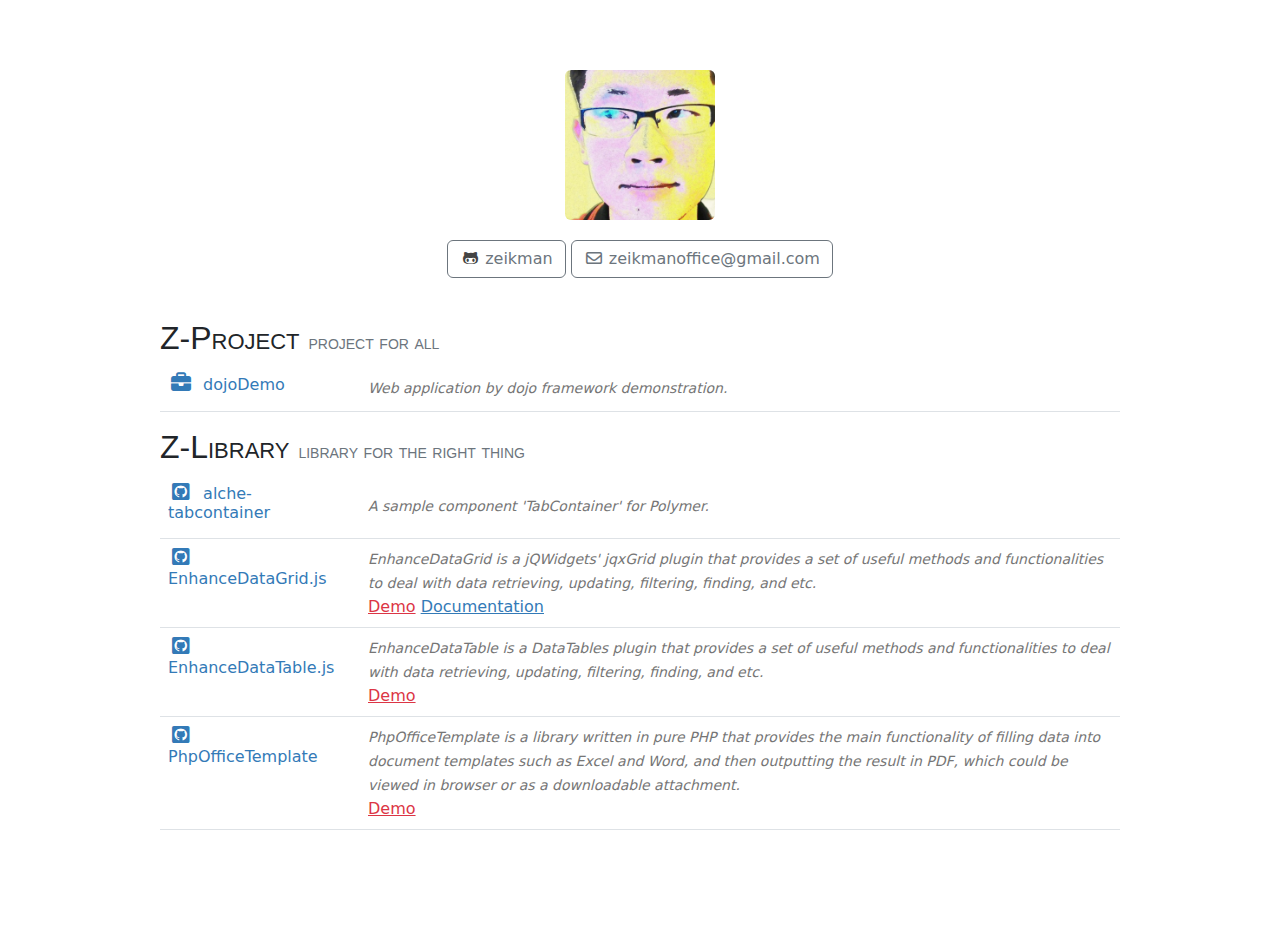
<file: index.html>
<!DOCTYPE html>
<html>
<head>
  <meta charset="UTF-8">
  <meta name="viewport" content="width=device-width, initial-scale=1, maximum-scale=1, user-scalable=0"/>
  <title>zeikman</title>

  <link rel="stylesheet" href="lib/bootstrap/5.2.1/css/bootstrap.min.css"> <!-- Bootstrap -->
  <link rel="stylesheet" href="lib/font-awesome/6.2.0/css/all.min.css"> <!-- Font-Asesome -->
  <link rel="stylesheet" href="css/style.css"> <!-- custom -->
</head>
<body>
  <div class="wrapper">
    <header>
      <!-- <img id="avatarPreload" src=""> -->
      <div id="avatar" class="my-photo margin-auto rounded"></div>

      <div class="my-info text-center">
        <a href="https://github.com/zeikman" role="button" target="_blank" class="btn btn-outline-secondary">
          <i class="fa-fw fa-brands fa-github-alt icon-github" aria-hidden="true"></i> zeikman
        </a>
        <a href="mailto:zeikmanoffice@gmail.com" role="button" class="btn btn-outline-secondary">
          <i class="fa-fw fa-regular fa-envelope" aria-hidden="true"></i> zeikmanoffice@gmail.com
        </a>
      </div>
    </header>

    <section class="mt-3">
      <h2 class="section-title">Z-Project
        <small class="text-secondary fs-5">project for all</small>
      </h2>

      <table class="table">
        <tbody>
          <tr>
            <td>
              <h6>
                <a href="https://zeikman.github.io/dojoDemo/" target="_blank" class="text-decoration-none">
                  <i class="fa-fw fa-solid fa-briefcase fs-5"></i> dojoDemo
                </a>
              </h6>
            </td>
            <td class="type-info">
              <em class="small">Web application by dojo framework demonstration.</em>
            </td>
          </tr>
        </tbody>
      </table>

      <h2 class="section-title">Z-Library
        <small class="text-secondary fs-5">library for the right thing</small>
      </h2>

      <table class="table">
        <tbody>
          <tr>
            <td>
              <h6>
                <a href="https://github.com/zeikman/alche-tabcontainer" target="_blank" class="text-decoration-none">
                  <i class="fa-fw fa-brands fa-square-github fs-5"></i> alche-tabcontainer
                </a>
              </h6>
            </td>
            <td class="type-info">
              <em class="small">A sample component 'TabContainer' for Polymer.</em>
            </td>
          </tr>
          <tr>
            <td>
              <h6>
                <a href="https://github.com/zeikman/EnhanceDataGrid" target="_blank" class="text-decoration-none">
                  <i class="fa-fw fa-brands fa-square-github fs-5"></i> EnhanceDataGrid.js
                </a>
              </h6>
            </td>
            <td class="type-info">
              <!-- <em class="small">EnhanceDataGrid is a library that extend jQWidgets jqxGrid widget and provides a lot of useful built-in methods and functionalities.</em> -->
              <em class="small">EnhanceDataGrid is a jQWidgets' jqxGrid plugin that provides a set of useful methods and functionalities to deal with data retrieving, updating, filtering, finding, and etc.</em>
              <br />
              <a href="https://www.rightpristine.com/zeikman/EnhanceDataGrid/" target="_blank" class="link-danger">Demo</a>
              <a href="https://www.rightpristine.com/zeikman/EnhanceDataGrid/documentation/EnhanceDataGrid.html" target="_blank">Documentation</a>
            </td>
          </tr>
          <tr>
            <td>
              <h6>
                <a href="https://github.com/zeikman/EnhanceDataTable" target="_blank" class="text-decoration-none">
                  <i class="fa-fw fa-brands fa-square-github fs-5"></i> EnhanceDataTable.js
                </a>
              </h6>
            </td>
            <td class="type-info">
              <em class="small">EnhanceDataTable is a DataTables plugin that provides a set of useful methods and functionalities to deal with data retrieving, updating, filtering, finding, and etc.</em>
              <br />
              <a href="https://www.rightpristine.com/zeikman/EnhanceDataTable/demo/" target="_blank" class="link-danger">Demo</a>
              <!-- <a href="https://www.rightpristine.com/zeikman/EnhanceDataGrid/documentation/EnhanceDataGrid.html" target="_blank">Documentation</a> -->
            </td>
          </tr>
          <tr>
            <td>
              <h6>
                <a href="https://github.com/zeikman/PhpOfficeTemplate" target="_blank" class="text-decoration-none">
                  <i class="fa-fw fa-brands fa-square-github fs-5"></i> PhpOfficeTemplate
                </a>
              </h6>
            </td>
            <td class="type-info">
              <em class="small">PhpOfficeTemplate is a library written in pure PHP that provides the main functionality of filling data into document templates such as Excel and Word, and then outputting the result in PDF, which could be viewed in browser or as a downloadable attachment.</em>
              <br />
              <a href="https://www.rightpristine.com/zeikman/PhpOfficeTemplate/demo/" target="_blank" class="link-danger">Demo</a>
              <!-- <a href="https://www.rightpristine.com/zeikman/EnhanceDataGrid/documentation/EnhanceDataGrid.html" target="_blank">Documentation</a> -->
            </td>
          </tr>
        </tbody>
      </table>
    </section>

    <!-- <footer class="bg-info">Footer</footer> -->
  </div>

  <script src="js/jquery-2.1.4.min.js"></script> <!-- jQuery -->
  <script src="lib/bootstrap/5.2.1/js/bootstrap.min.js"></script> <!-- Bootstrap -->
</body>
</html>
</file>
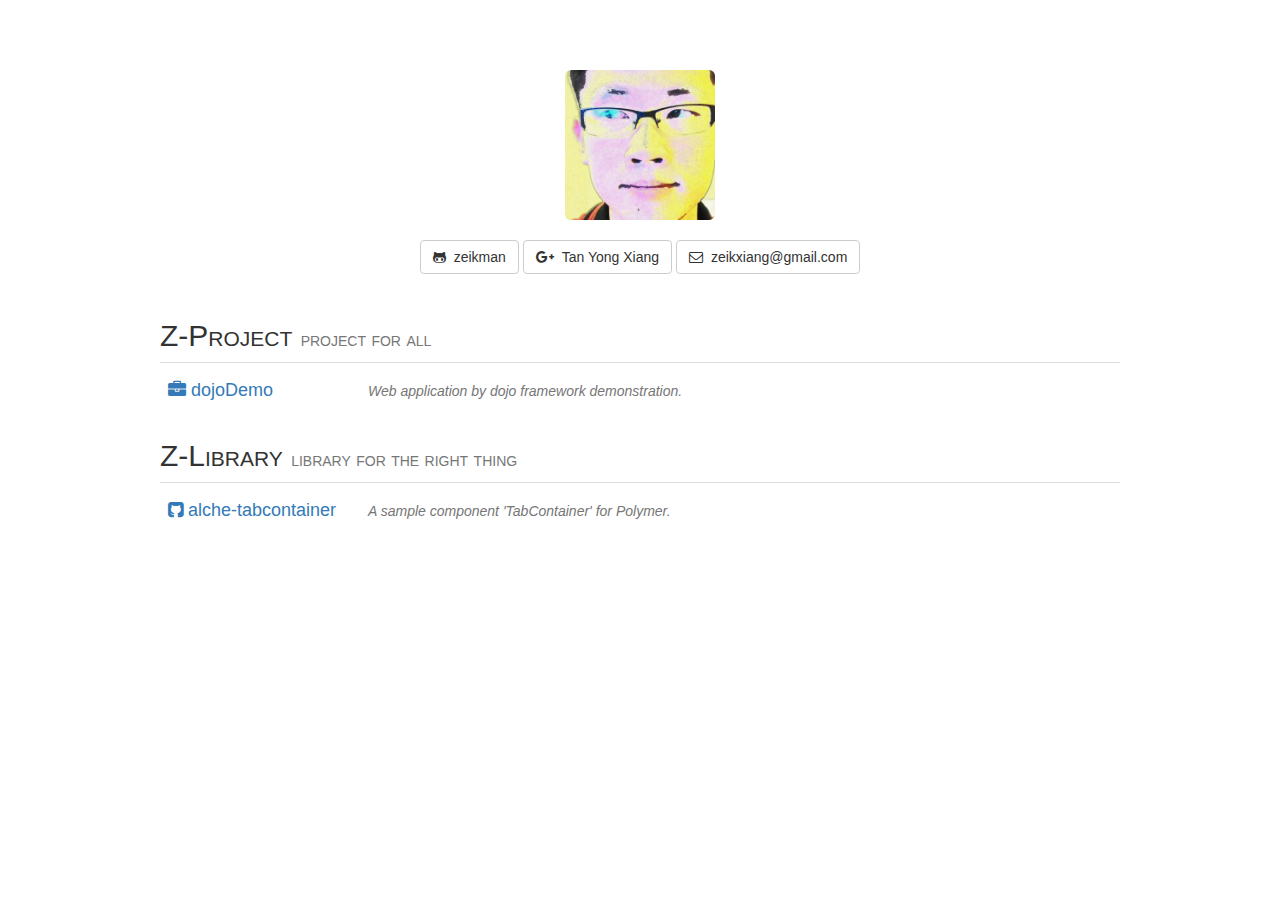
<file: index-20220916.html>
<!DOCTYPE html>
<html>
<head>
  <meta charset="UTF-8">
  <meta name="viewport" content="width=device-width, initial-scale=1, maximum-scale=1, user-scalable=0"/>
  <title>Zeik</title>

  <!-- Bootstrap Resources -->
  <link rel="stylesheet" href="lib/bootstrap/3.3.6/css/bootstrap.min.css">
  <!-- <link rel="stylesheet" href="bootstrap/3.3.6/css/bootstrap-theme.min.css"> -->

  <!-- Font-Asesome -->
  <link rel="stylesheet" href="lib/font-awesome/4.5.0/css/font-awesome.min.css">

  <!-- My part -->
  <link rel="stylesheet" href="css/style.css">
  <!--script src="js/main.js"></script-->
</head>
<body>
  <div class="wrapper">
    <header>
      <!-- <img id="avatarPreload" src=""> -->
      <div id="avatar" class="my-photo margin-auto img-rounded img-circle-"></div>

      <div class="my-info text-center">
        <a class="btn btn-default" role="button" href="https://github.com/zeikman">
          <i class="fa fa-github-alt" aria-hidden="true"></i>zeikman
        </a>
        <a class="btn btn-default" role="button" href="https://plus.google.com/+TanYongXiang">
          <i class="fa fa-google-plus" aria-hidden="true"></i>Tan Yong Xiang
        </a>
        <a class="btn btn-default" role="button" href="mailto:zeikxiang@gmail.com">
          <i class="fa fa-envelope-o" aria-hidden="true"></i>zeikxiang@gmail.com
        </a>
      </div>
    </header>

    <section>
      <h2 class="section-title">Z-Project&nbsp;<small>project for all</small></h2>

      <table class="table">
        <tbody>
          <tr>
            <td><h4>
              <a href="http://zeikman.github.io/dojoDemo/">
                <i class="fa fa-briefcase"></i>&nbsp;dojoDemo
              </a>
            </h4></td>
            <td class="type-info">
              <em>Web application by dojo framework demonstration.</em>
            </td>
          </tr>
        </tbody>
      </table>

      <h2 class="section-title">Z-Library&nbsp;<small>library for the right thing</small></h2>

      <table class="table">
        <tbody>
          <tr>
            <td><h4>
              <a href="https://github.com/zeikman/alche-tabcontainer">
                <i class="fa fa-github-square"></i>&nbsp;alche-tabcontainer
              </a>
            </h4></td>
            <td class="type-info">
              <em>A sample component 'TabContainer' for Polymer.</em>
            </td>
          </tr>
        </tbody>
      </table>
    </section>

    <!-- <footer class="bg-info">Footer</footer> -->
  </div>

  <!-- jQuery library -->
  <script src="js/jquery-2.1.4.min.js"></script>
  <!-- Bootstrap Resources -->
  <script src="lib/bootstrap/3.3.6/js/bootstrap.min.js"></script>
</body>
</html>
</file>
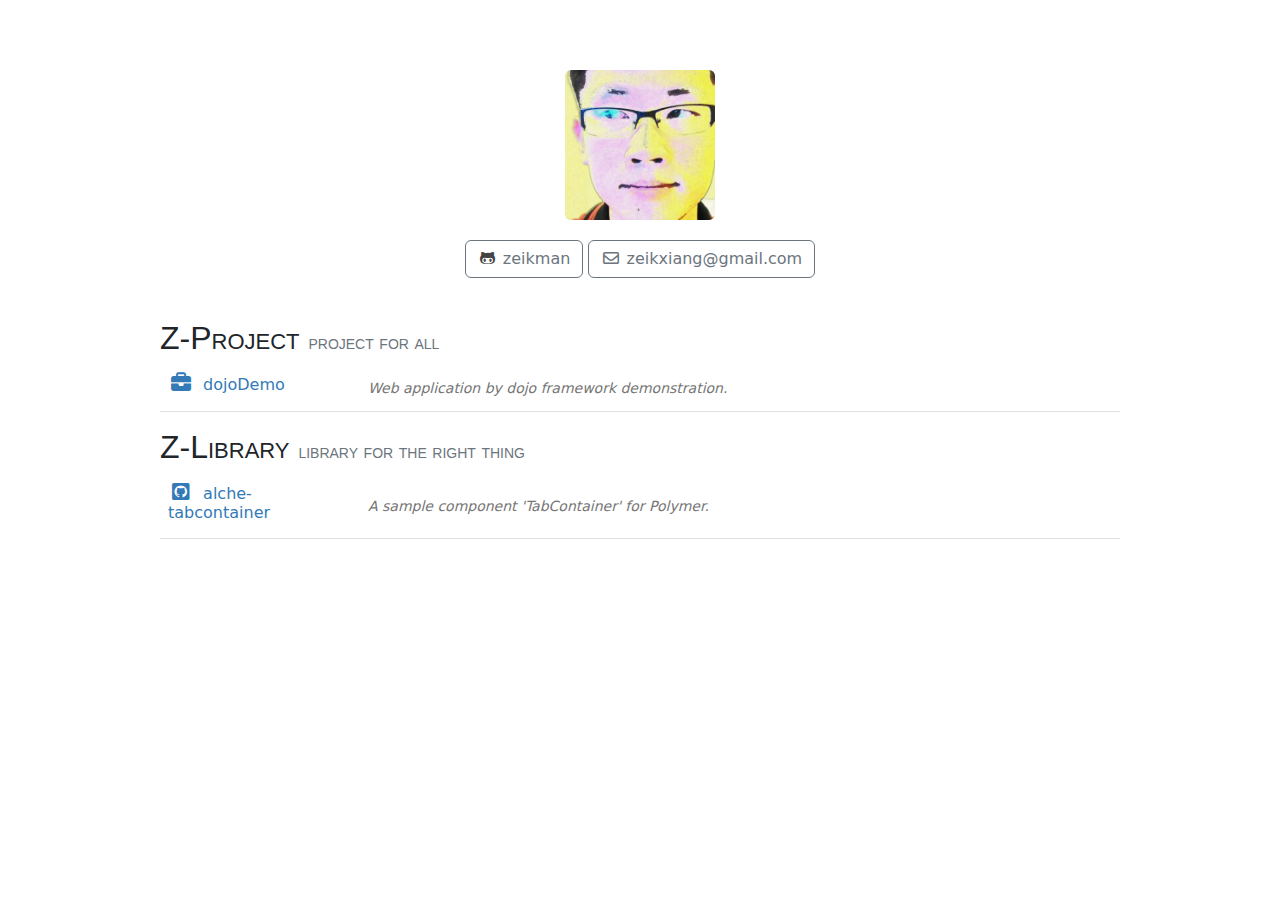
<file: index-dev.html>
<!DOCTYPE html>
<html>
<head>
  <meta charset="UTF-8">
  <meta name="viewport" content="width=device-width, initial-scale=1, maximum-scale=1, user-scalable=0"/>
  <title>Zeik</title>

  <link rel="stylesheet" href="lib/bootstrap/5.2.1/css/bootstrap.min.css"> <!-- Bootstrap -->
  <link rel="stylesheet" href="lib/font-awesome/6.2.0/css/all.min.css"> <!-- Font-Asesome -->
  <link rel="stylesheet" href="css/style.css"> <!-- custom -->
</head>
<body>
  <div class="wrapper">
    <header>
      <!-- <img id="avatarPreload" src=""> -->
      <div id="avatar" class="my-photo margin-auto rounded"></div>

      <div class="my-info text-center">
        <a href="https://github.com/zeikman" role="button" target="_blank" class="btn btn-outline-secondary">
          <i class="fa-fw fa-brands fa-github-alt icon-github" aria-hidden="true"></i> zeikman
        </a>
        <a href="mailto:zeikxiang@gmail.com" role="button" class="btn btn-outline-secondary">
          <i class="fa-fw fa-regular fa-envelope" aria-hidden="true"></i> zeikxiang@gmail.com
        </a>
      </div>
    </header>

    <section class="mt-3">
      <h2 class="section-title">Z-Project
        <small class="text-secondary fs-5">project for all</small>
      </h2>

      <table class="table">
        <tbody>
          <tr>
            <td>
              <h6>
                <a href="https://zeikman.github.io/dojoDemo/" target="_blank" class="text-decoration-none">
                  <i class="fa-fw fa-solid fa-briefcase fs-5"></i> dojoDemo
                </a>
              </h6>
            </td>
            <td class="type-info">
              <em class="small">Web application by dojo framework demonstration.</em>
            </td>
          </tr>
        </tbody>
      </table>

      <h2 class="section-title">Z-Library
        <small class="text-secondary fs-5">library for the right thing</small>
      </h2>

      <table class="table">
        <tbody>
          <tr>
            <td>
              <h6>
                <a href="https://github.com/zeikman/alche-tabcontainer" target="_blank" class="text-decoration-none">
                  <i class="fa-fw fa-brands fa-square-github fs-5"></i> alche-tabcontainer
                </a>
              </h6>
            </td>
            <td class="type-info">
              <em class="small">A sample component 'TabContainer' for Polymer.</em>
            </td>
          </tr>
        </tbody>
      </table>
    </section>

    <!-- <footer class="bg-info">Footer</footer> -->
  </div>

  <script src="js/jquery-2.1.4.min.js"></script> <!-- jQuery -->
  <script src="lib/bootstrap/5.2.1/js/bootstrap.min.js"></script> <!-- Bootstrap -->
</body>
</html>
</file>
<file: css/style.css>
body {
  padding: 50px;
}
a {
  color: #337ab7;
}
.margin-auto {
  margin: 0 auto;
}

/**/

.wrapper {
  max-width: 960px;
  margin: 0 auto;
}
header {
  /* float: left; */
  margin: 0 auto;
  /* width: 370px; */
  width: 960px;
  padding: 20px;
  /*position: fixed;*/
}
@media screen and (max-width: 1050px) {
  header {
    float: none;
    width: auto;
  }
}
section {
  /* float: right; */
  margin: 0 auto;
  padding-bottom: 50px;
  /* width: 550px; */
  max-width: 960px;
  background-color: #ffffff;
}
@media screen and (max-width: 1050px) {
  section {
    float: none;
    width: auto;
  }
}
footer {
  float: left;
  width: 370px;
  /*position: fixed;*/
  /*bottom: 50px;*/
}

.section-title {
  font-variant: small-caps;
  font-family: "Helvetica Neue",Helvetica,Arial,sans-serif;
}
.my-photo {
  background-image: url(../images/my-photo.jpg);
  background-position: center center;
  background-size: 250px auto;

  height: 150px;
  width: 150px;

  transition: border-radius 300ms linear 0s;
  -webkit-transition: border-radius 300ms linear 0s;
  -ms-transition: border-radius 300ms linear 0s;
}
.my-info {
  margin-top: 20px;
}
.my-info .btn {
  margin-bottom: 5px;
}
.my-info .fa {
  margin-right: 8px;
}
.table td:first-child {
  width: 200px;
}
.table .type-info {
  color: #767676;
  vertical-align: middle;
}
.table i[class^="fa-"] {
  margin-right: 5px;
}
.icon-google-plus-g {
  color: #dd4b39;
}
.icon-github {
  color: #444444;
}
</file>
